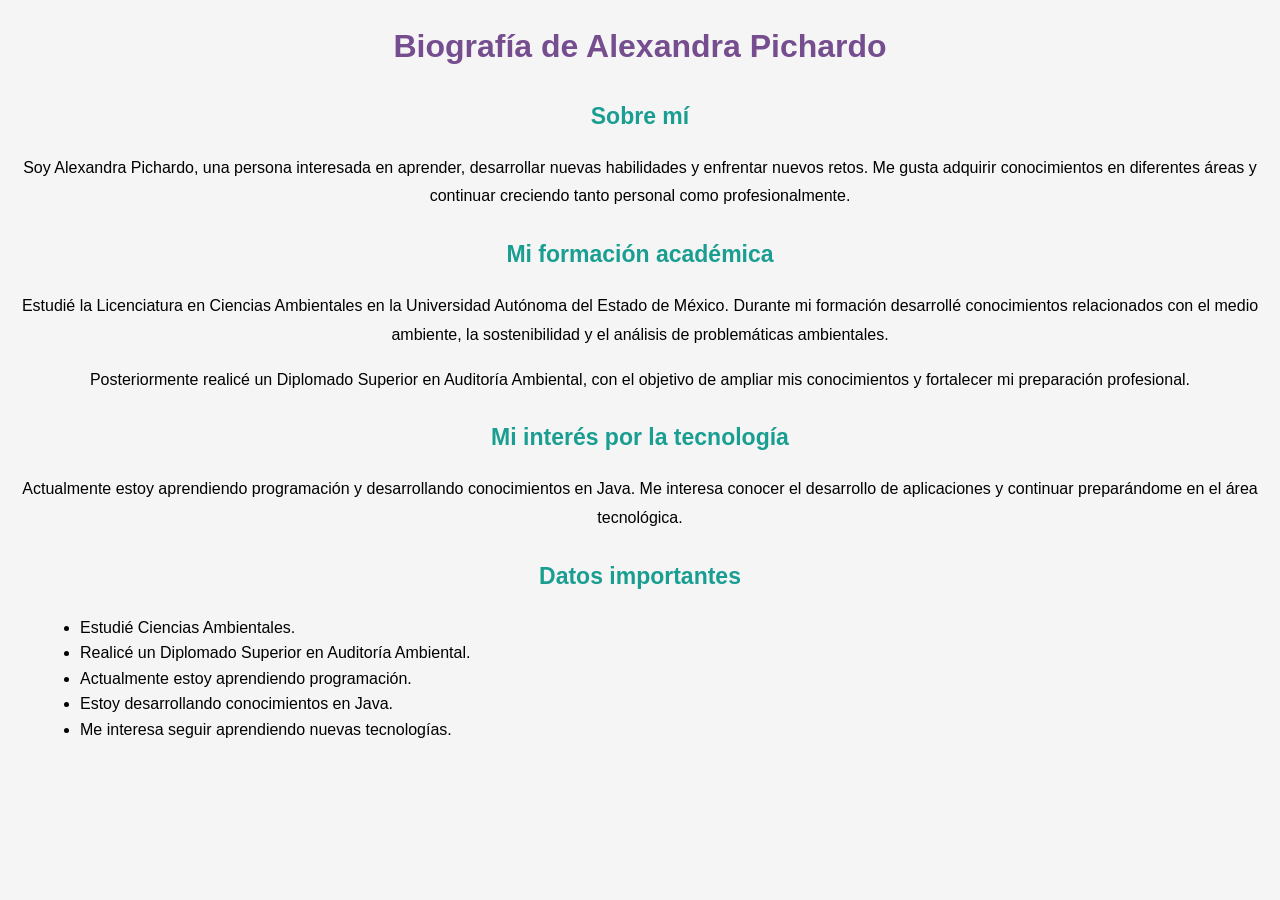
<file: bibliografía/index.html>
<!DOCTYPE html>
<html lang="en">
<head>
    <meta charset="UTF-8">
    <meta name="viewport" content="width=device-width, initial-scale=1.0">
    <title>Bibliografía</title>
    <link rel="stylesheet" href="styles.css">

</head>
<body>
    
    <h1>Biografía de Alexandra Pichardo</h1>

    <h2>Sobre mí</h2>

    <p>
        Soy Alexandra Pichardo, una persona interesada en aprender,
        desarrollar nuevas habilidades y enfrentar nuevos retos.
        Me gusta adquirir conocimientos en diferentes áreas y continuar
        creciendo tanto personal como profesionalmente.
    </p>

    <h2>Mi formación académica</h2>

    <p>
        Estudié la Licenciatura en Ciencias Ambientales en la Universidad
        Autónoma del Estado de México. Durante mi formación desarrollé
        conocimientos relacionados con el medio ambiente, la sostenibilidad
        y el análisis de problemáticas ambientales.
    </p>

    <p>
        Posteriormente realicé un Diplomado Superior en Auditoría Ambiental,
        con el objetivo de ampliar mis conocimientos y fortalecer mi
        preparación profesional.
    </p>

    <h2>Mi interés por la tecnología</h2>

    <p>
        Actualmente estoy aprendiendo programación y desarrollando
        conocimientos en Java. Me interesa conocer el desarrollo de
        aplicaciones y continuar preparándome en el área tecnológica.
    </p>

    <h2>Datos importantes</h2>

    <ul>
        <li>Estudié Ciencias Ambientales.</li>
        <li>Realicé un Diplomado Superior en Auditoría Ambiental.</li>
        <li>Actualmente estoy aprendiendo programación.</li>
        <li>Estoy desarrollando conocimientos en Java.</li>
        <li>Me interesa seguir aprendiendo nuevas tecnologías.</li>
    </ul>


</body>
</html>
</file>
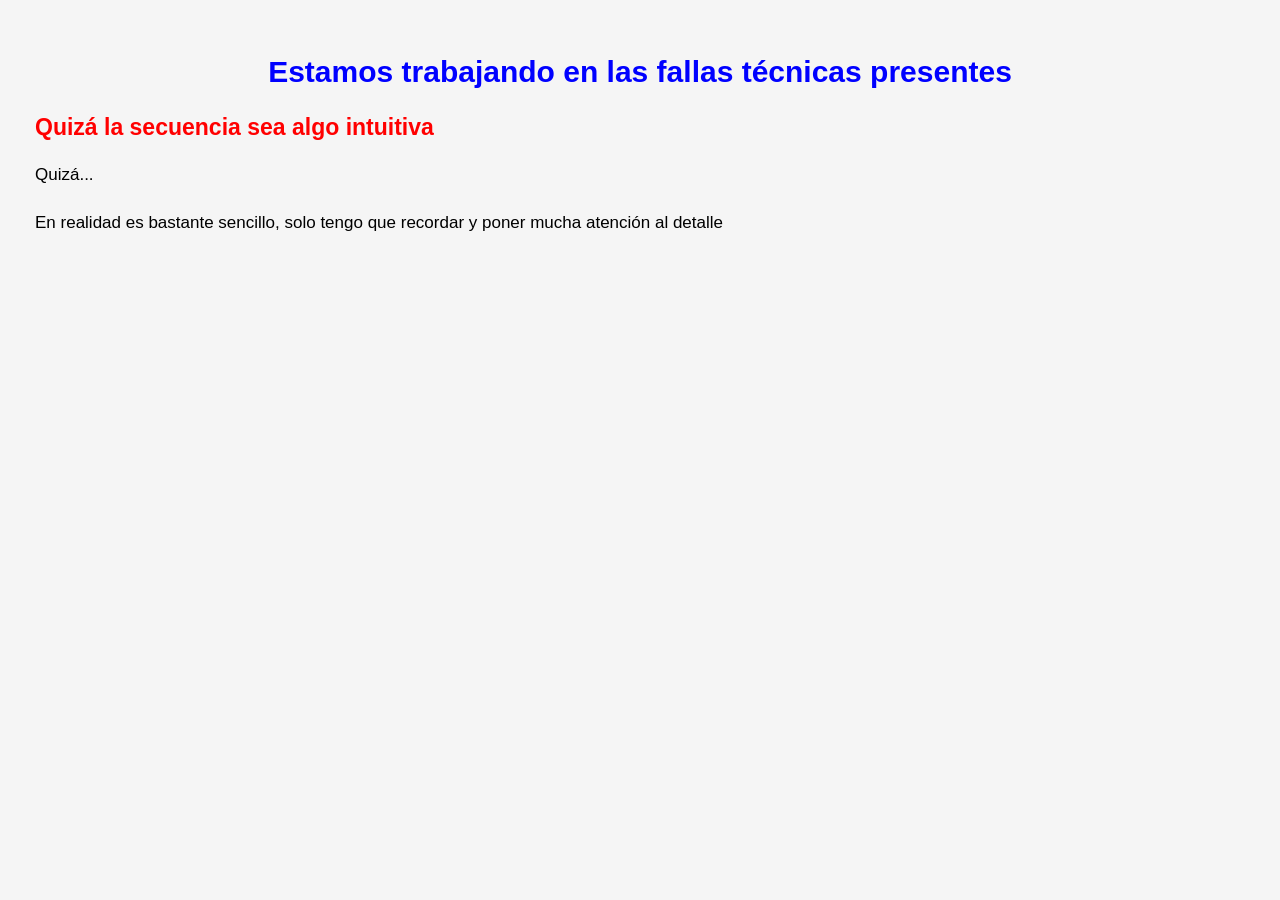
<file: corrección/index.html>
<!DOCTYPE html>
<html lang="en">
<head>
    <meta charset="UTF-8">
    <meta name="viewport" content="width=device-width, initial-scale=1.0">
    <title>Corrección y Mejora</title>
    <link rel="stylesheet" href="styles.css">
</head>
<body>

<h1>Estamos trabajando en las fallas técnicas presentes</h1> 

<h2>Quizá la secuencia sea algo intuitiva</h2>

<p>Quizá...</p>
<p>En realidad es bastante sencillo, solo tengo que recordar y poner mucha atención al detalle</p>

    
</body>
</html>
</file>
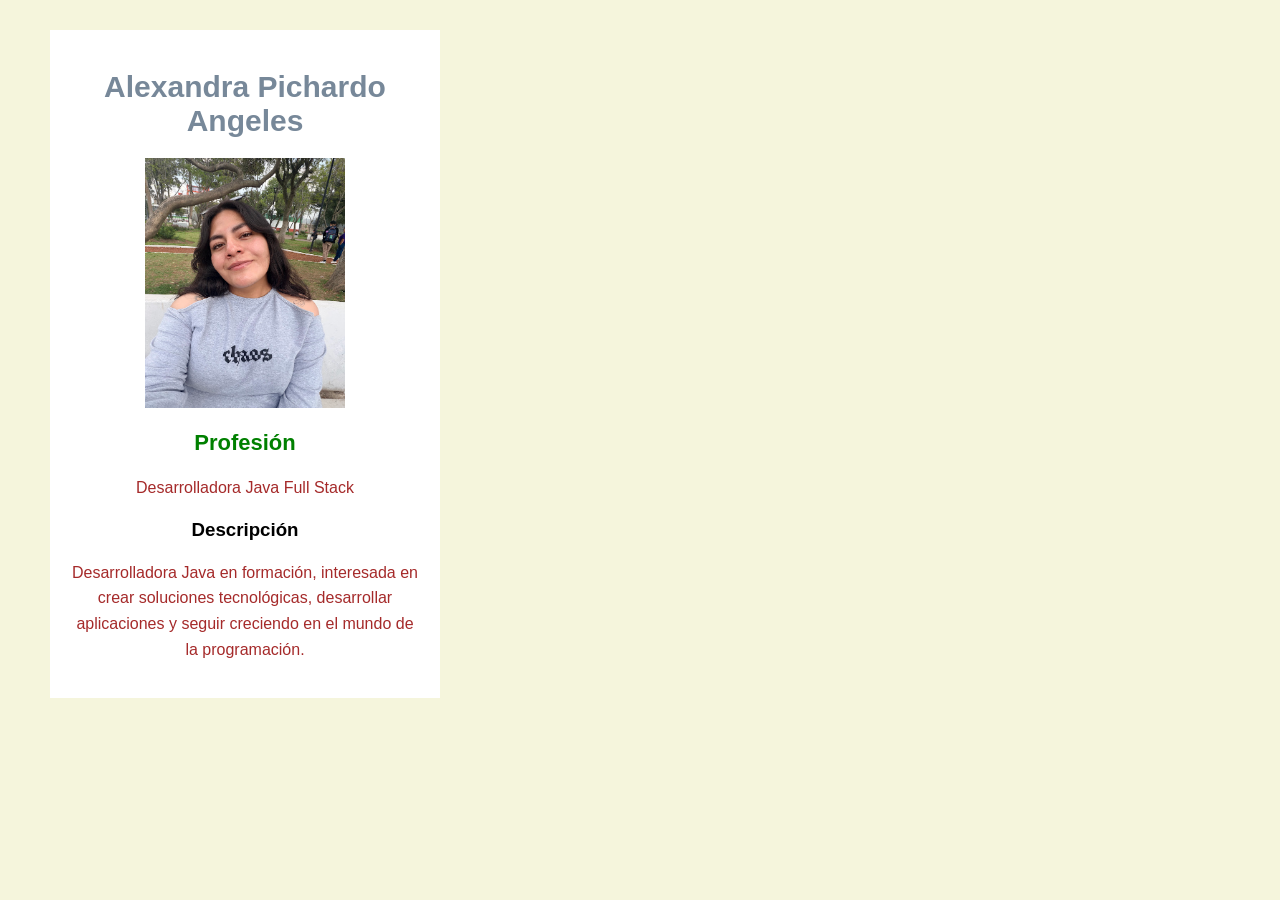
<file: tarjetapersonal/index.html>
<!DOCTYPE html>
<html lang="en">
<head>
    <meta charset="UTF-8">
    <meta name="viewport" content="width=device-width, initial-scale=1.0">
    <title>Tarjeta Personal</title>
<link rel="stylesheet" href="styles.css">

</head>
<body>
  
    
<div class="tarjeta"> 
<!--Encabezado-->
<h1>Alexandra Pichardo Angeles</h1>

<img src="./IMG_8973.jpg" alt="Foto personal">

<h2>Profesión</h2>

<p>Desarrolladora Java Full Stack</p>

<h3>Descripción</h3>

<p>Desarrolladora Java en formación, interesada en crear soluciones
tecnológicas, desarrollar aplicaciones y seguir creciendo en el
 mundo de la programación.</p>

</div>

</body>
</html>
</file>
<file: bibliografía/styles.css>
body {
    background-color: whitesmoke;
    font-family: Arial;
    color: black;
    text-align: center;
    margin: 20px;
    line-height: 1.6;
}

h1 {
    color: #764e8f;
    font-size: 32px;
    font-weight: bold;
}

h2 {
    color: #199e91;
    font-size: 23px;
    margin-top: 25px;
}

p {
    font-size: 16px;
    line-height: 1.8;
}

ul {
    text-align: left;
    width: 400px;
    margin: 20px ;
}
</file>
<file: corrección/styles.css>
body {
    background-color: whitesmoke;
    font-family: Arial;
    color: black;
    margin: 20px;
    padding: 15px;
}

h1 {
    color: blue;
    font-size: 30px;
    text-align: center;
    font-weight: bold;
}

h2 {
    color: red;
    font-size: 23px;
    margin-top: 25px;
}

p {
    color: black;
    font-size: 17px;
    line-height: 1.8;
    margin-top: 15px;
}
</file>
<file: tarjetapersonal/styles.css>
body {
    background-color: beige;
    font-family: Arial;
    text-align: center;
    margin: 20px;
}

.tarjeta {
    background-color: white;
    width: 350px;
    margin: 30px;
    padding: 20px;
}

img {
    width: 200px;
    height: 250px;
}

h1 {
    color: lightslategray;
    font-size: 30px;
}

h2 {
    color: green;
    font-size: 22px;
}

p {
    color: brown;
    font-size: 16px;
    line-height: 1.6;
}
</file>
